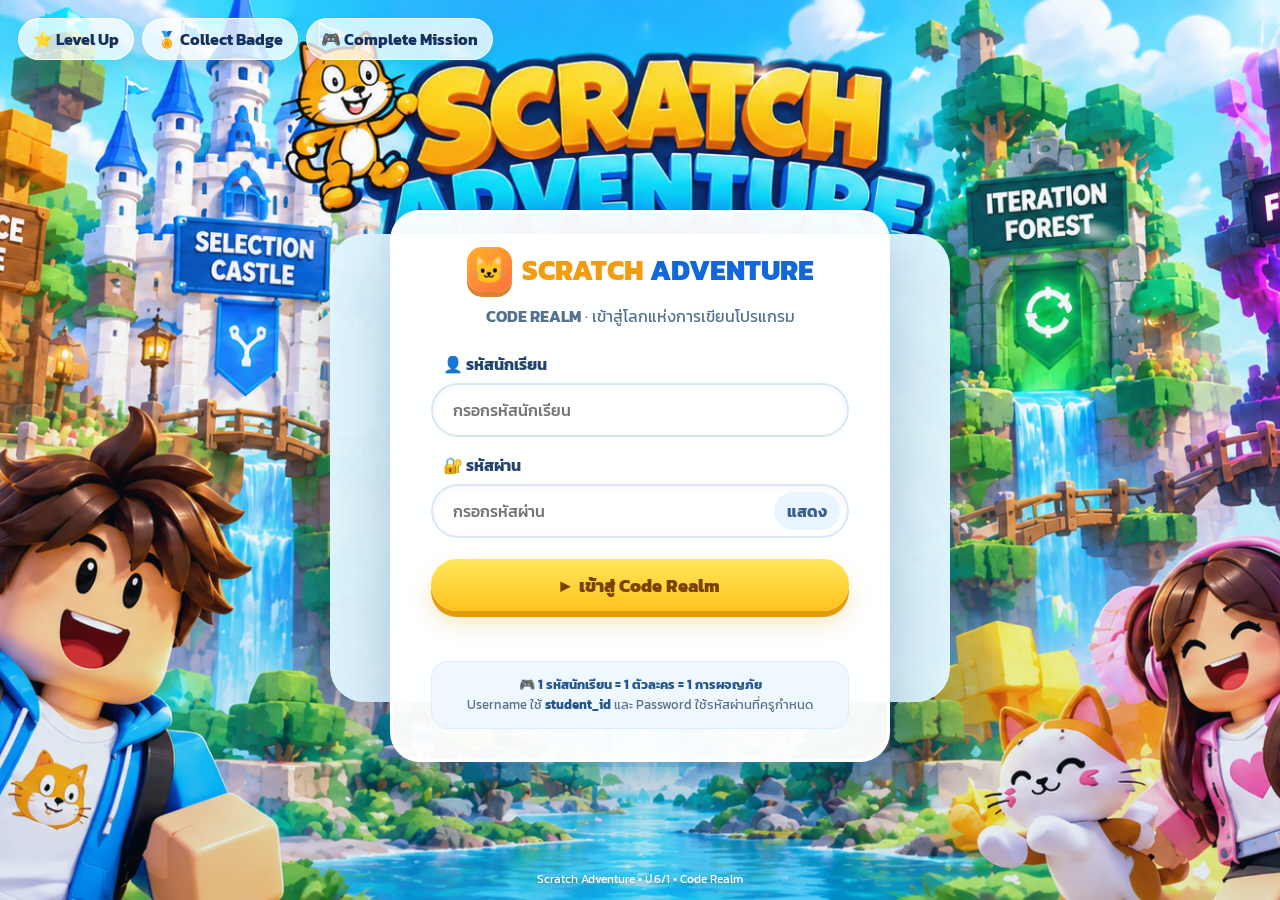
<file: index.html>
<!DOCTYPE html>
<html lang="th">
<head>
<meta charset="UTF-8">
<meta name="viewport" content="width=device-width,initial-scale=1.0">
<title>Scratch Adventure — Code Realm</title>
<link rel="stylesheet" href="theme.css">
<style>
html,body{min-height:100%;overflow-x:hidden}
body{
  background:#bfefff url("code-realm-login-bg.png") center/cover fixed no-repeat;
}
.page{
  min-height:100vh;
  display:flex;align-items:flex-start;justify-content:center;
  padding:210px 30px 70px;
  position:relative;
}
.page:before{
  content:"";position:fixed;inset:0;
  background:linear-gradient(180deg,rgba(255,255,255,.05),rgba(8,73,132,.10));
  pointer-events:none;
}
/* ปิดแผง Login ที่ฝังอยู่ในภาพพื้นหลัง เพื่อไม่ให้เห็น Login ซ้อน 2 ชั้น */
.page:after{
  content:"";
  position:absolute;
  z-index:0;
  width:min(620px,64vw);
  height:min(470px,52vh);
  left:50%;top:52%;
  transform:translate(-50%,-50%);
  border-radius:34px;
  background:rgba(226,247,255,.98);
  box-shadow:0 22px 55px rgba(28,72,120,.20);
  pointer-events:none;
}
.login-card{
  width:min(500px,94vw);
  position:relative;z-index:1;
  padding:34px 38px 30px;
  background:rgba(255,255,255,.96);
  border:3px solid rgba(255,255,255,.98);
  border-radius:30px;
  box-shadow:0 25px 70px rgba(28,72,120,.30),0 5px 0 rgba(35,117,184,.12);
}
.logo-row{display:flex;align-items:center;justify-content:center;gap:10px;margin-bottom:3px}
.logo-cat{width:45px;height:45px;border-radius:15px;display:grid;place-items:center;background:linear-gradient(145deg,#ffb02e,#ff6f3d);font-size:27px;box-shadow:0 5px 0 #dc8330}
.logo{font-size:28px;font-weight:800;line-height:1;color:#1268d7;text-shadow:0 2px 0 #fff}
.logo span{color:#f29c13}
.subtitle{text-align:center;margin:12px 0 24px;color:#56708f;font-size:16px}
label{display:block;font-weight:700;margin:0 0 7px 12px;color:#23446e}
.field{margin-bottom:16px}
.pass-wrap{position:relative}
.pass-wrap .game-input{padding-right:65px}
.show{position:absolute;right:9px;top:8px;height:38px;border:0;border-radius:999px;padding:0 13px;color:#37618c;background:#eaf5ff;font-weight:700}
.login-btn{width:100%;font-size:18px;margin-top:5px}
.hint{margin-top:18px;padding:13px 16px;border-radius:16px;background:#f0f8ff;border:1px solid #dceefe;color:#59718e;font-size:13px;line-height:1.55;text-align:center}
.hint b{color:#24578e}
.top-badges{position:fixed;z-index:2;top:18px;left:18px;display:flex;gap:8px;flex-wrap:wrap}
.footer{position:fixed;z-index:2;bottom:12px;left:0;right:0;text-align:center;color:white;font-size:12px;text-shadow:0 2px 4px rgba(0,0,0,.35)}
.message{min-height:22px;text-align:center;margin-top:10px;color:#e34d62;font-weight:600;font-size:14px}
@media(max-width:650px){
  body{background-position:center}
  .page{padding:145px 18px 55px}
  .login-card{padding:26px 22px 23px}
  .logo{font-size:23px}
  .logo-cat{width:40px;height:40px;font-size:23px}
  .top-badges{display:none}
}
</style>
</head>
<body>
<div class="top-badges">
  <span class="badge-pill">⭐ Level Up</span>
  <span class="badge-pill">🏅 Collect Badge</span>
  <span class="badge-pill">🎮 Complete Mission</span>
</div>

<main class="page">
  <section class="login-card">
    <div class="logo-row">
      <div class="logo-cat">🐱</div>
      <div class="logo"><span>SCRATCH</span> ADVENTURE</div>
    </div>
    <div class="subtitle"><b>CODE REALM</b> · เข้าสู่โลกแห่งการเขียนโปรแกรม</div>

    <form id="loginForm">
      <div class="field">
        <label for="studentId">👤 รหัสนักเรียน</label>
        <input class="game-input" id="studentId" type="text" inputmode="numeric" autocomplete="username" placeholder="กรอกรหัสนักเรียน" required>
      </div>
      <div class="field">
        <label for="password">🔐 รหัสผ่าน</label>
        <div class="pass-wrap">
          <input class="game-input" id="password" type="password" autocomplete="current-password" placeholder="กรอกรหัสผ่าน" required>
          <button class="show" type="button" id="showBtn">แสดง</button>
        </div>
      </div>
      <button class="game-btn login-btn" type="submit">▶️ &nbsp;เข้าสู่ Code Realm</button>
      <div class="message" id="message"></div>
    </form>

    <div class="hint">🎮 <b>1 รหัสนักเรียน = 1 ตัวละคร = 1 การผจญภัย</b><br>Username ใช้ <b>student_id</b> และ Password ใช้รหัสผ่านที่ครูกำหนด</div>
  </section>
</main>

<div class="footer">Scratch Adventure • ป.6/1 • Code Realm</div>
<script src="js/api.js"></script><script src="js/auth.js"></script><script>
const pass=document.getElementById('password');
const show=document.getElementById('showBtn');
show.addEventListener('click',()=>{const hidden=pass.type==='password';pass.type=hidden?'text':'password';show.textContent=hidden?'ซ่อน':'แสดง';});
document.getElementById('loginForm').addEventListener('submit',async (e)=>{e.preventDefault();const id=document.getElementById('studentId').value.trim();const pw=pass.value.trim();const msg=document.getElementById('message');if(!id||!pw){msg.textContent='กรุณากรอกรหัสนักเรียนและรหัสผ่าน';return;}msg.textContent='กำลังเข้าสู่ Code Realm…'; try{const r=await apiPost({action:'login',student_id:id,password:pw}); if(!r || !(r.success===true || r.ok===true) || !(r.student||r.player)){msg.textContent=r?.message||r?.error||'เข้าสู่ระบบไม่สำเร็จ';console.error('LOGIN API RESPONSE:',r);return} saveSession(r.student||r.player); location.href='ห้องบัญชาการนักผจญภัย.html';}catch(err){msg.textContent='เชื่อมต่อระบบไม่สำเร็จ กรุณาลองใหม่';}});
</script>
</body>
</html>
</file>
<file: theme.css>
@import url('https://fonts.googleapis.com/css2?family=Kanit:wght@400;500;600;700;800&display=swap');

:root{
  --sky:#35bdf5;
  --blue:#167de5;
  --deep-blue:#173c8f;
  --purple:#8b4de8;
  --pink:#ff5ca8;
  --green:#31c86b;
  --yellow:#ffc928;
  --orange:#ff9e25;
  --ink:#17315f;
  --muted:#64748b;
  --white:#ffffff;
  --glass:rgba(255,255,255,.88);
  --glass-soft:rgba(255,255,255,.72);
  --shadow:0 18px 45px rgba(34,74,125,.22);
  --radius-xl:28px;
  --radius-lg:20px;
  --radius-md:14px;
  --font:'Kanit',sans-serif;
}

*{box-sizing:border-box}
body{
  margin:0;
  min-height:100vh;
  font-family:var(--font);
  color:var(--ink);
  background:linear-gradient(180deg,#6edcff,#dff8ff);
}
button,input{font:inherit}
button{cursor:pointer}

.game-card{
  background:var(--glass);
  border:2px solid rgba(255,255,255,.85);
  border-radius:var(--radius-xl);
  box-shadow:var(--shadow);
  backdrop-filter:blur(12px);
}

.game-btn{
  border:0;
  border-radius:999px;
  min-height:52px;
  padding:0 25px;
  font-weight:800;
  color:#7a4100;
  background:linear-gradient(#ffe85c,#ffc21c);
  box-shadow:0 6px 0 #e49c0d,0 12px 22px rgba(227,159,13,.25);
  transition:.16s transform,.16s box-shadow;
}
.game-btn:hover{transform:translateY(-2px);box-shadow:0 8px 0 #e49c0d,0 15px 25px rgba(227,159,13,.28)}
.game-btn:active{transform:translateY(3px);box-shadow:0 3px 0 #e49c0d}

.game-input{
  width:100%;
  height:54px;
  border:2px solid #d8e6f5;
  border-radius:999px;
  padding:0 20px;
  outline:none;
  background:rgba(255,255,255,.95);
  color:var(--ink);
  font-weight:500;
  box-shadow:inset 0 2px 7px rgba(53,91,137,.06);
}
.game-input:focus{border-color:#52bdf4;box-shadow:0 0 0 4px rgba(82,189,244,.15)}

.badge-pill{
  display:inline-flex;align-items:center;gap:7px;
  padding:8px 14px;border-radius:999px;
  background:rgba(255,255,255,.78);
  border:1px solid rgba(255,255,255,.95);
  box-shadow:0 5px 15px rgba(45,86,130,.10);
  font-weight:700;
}

.theme-note{
  font-size:13px;color:#69809e;
}
</file>
